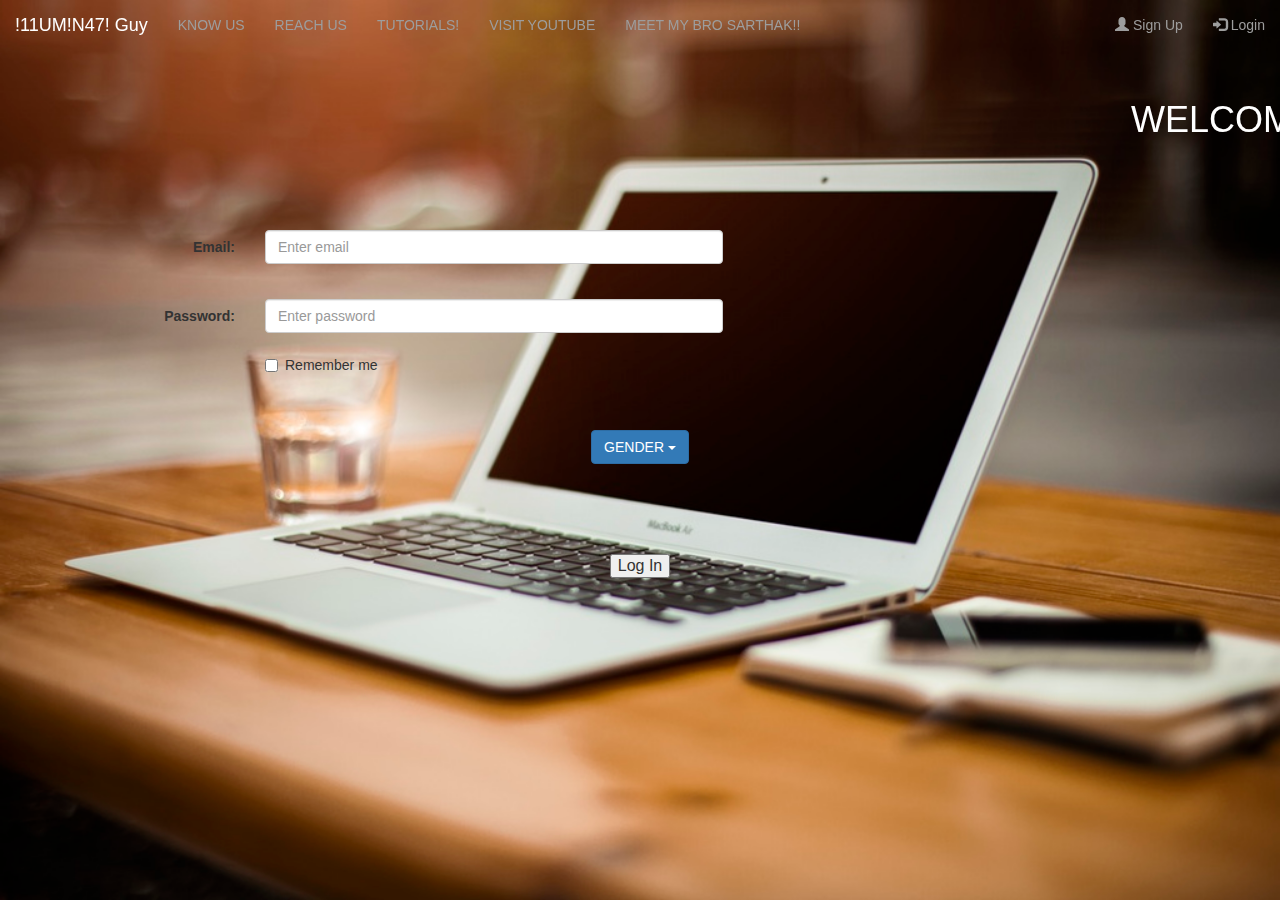
<file: form.html>
<html>
<body background="bg.jpg">
<audio src="login.mp3" autoplay></audio>
<head>
 <meta charset="utf-8">
  <meta name="viewport" content="width=device-width, initial-scale=1">
  <link rel="stylesheet" href="http://maxcdn.bootstrapcdn.com/bootstrap/3.3.6/css/bootstrap.min.css">
  <script src="https://ajax.googleapis.com/ajax/libs/jquery/1.12.0/jquery.min.js"></script>
  <script src="http://maxcdn.bootstrapcdn.com/bootstrap/3.3.6/js/bootstrap.min.js"></script>
<title>
JOIN US!!
</title>
<nav class="navbar navbar-inverse navbar-custom navbar-fixed-top">

<style type="text/css">
  .navbar-custom
  {
        color: #FFFFFF;
        background-color:rgba(0,0,0,0);
        border: 0;
    }
</style>
  <div class="container-fluid">
    <div class="navbar-header">
<button type="button" class="navbar-toggle" data-toggle="collapse" data-target="#myNavbar">
        <span class="icon-bar"></span>
        <span class="icon-bar"></span>
        <span class="icon-bar"></span>                        
      </button>
<a class="navbar-brand" href="index.html">!11UM!N47! Guy</a>
    </div>
<div class="collapse navbar-collapse" id="myNavbar">
    <ul class="nav navbar-nav">
      <li><a href="page1.html">KNOW US</a></li>
      <li><a href="page2.html">REACH US</a></li>
      <li><a href="http://www.illuminatiguy.weebly.com">TUTORIALS!</a></li>
      <li><a href="http://www.youtube.com">VISIT YOUTUBE</a></li>
<li><a href="Sarthk.html">MEET MY BRO SARTHAK!!</a></li>
      </ul>
    <ul class="nav navbar-nav navbar-right">
      <li><a href="form.html"><span class="glyphicon glyphicon-user"></span> Sign Up</a></li>
      <li><a href="login.html"><span class="glyphicon glyphicon-log-in"></span> Login</a></li>
    </ul>
  </div>
</nav><br><br><br><br>
<style>body
{
background-repeat: no-repeat;
background-size: cover;}
</style>
<style>
.dropdown {
    position: relative;
    display: inline-block;
}

.dropdown-content {
    display: none;
    position: absolute;
    background-color: 08354C;
    min-width: 160px;
    box-shadow: 0px 8px 16px 0px rgba(0,0,0,0.2);
    padding: 12px 16px;
}
.dropdown:hover .dropdown-content {
    display: block;
}
</style>
</head>
<h1>
<MARQUEE behavior="scroll" direction="left" width="100%" scrollamount="20"><font color="white">WELCOME ABOARD !!!!!</marquee></h1><br><br><br><br></font>

<div class="container">
  <form action="welcome.html" method="post" class="form-horizontal" role="form">
    <div class="form-group">
      <label class="control-label col-sm-2" for="email">Email:</label>
      <div class="col-sm-5">
        <input type="email" class="form-control" id="email" placeholder="Enter email"><br>
      </div>
    </div>
    <div class="form-group">
      <label class="control-label col-sm-2" for="pwd">Password:</label>
      <div class="col-sm-5">          
        <input type="password" class="form-control" id="pwd" placeholder="Enter password">
      </div>
    </div>
    <div class="form-group">        
      <div class="col-sm-offset-2 col-sm-10">
        <div class="checkbox">
          <label><input type="checkbox"> Remember me</label>
        </div>
      </div>
    </div>
  </form>
</div>
<br><br>
<table align = "center">
<tr>
<td>
    <div class="dropdown">
    <button class="btn btn-primary dropdown-toggle" type="button" data-toggle="dropdown">
    GENDER
    <span class="caret"></span></button>
    <ul class="dropdown-menu">
      <li><a href="#">MALE</a></li>
      <li><a href="#">FEMALE</a></li>
      <li><a href="#">OTHER</a></li>
    </ul>
</div>
</td>
</tr>
</table>
<table align="center">
  <tr>
    <td><br><br><br><br><br>
      <input type="submit" value="Log In"></input>
    </td>
  </tr>
</table>
</body>
</html>
</file>
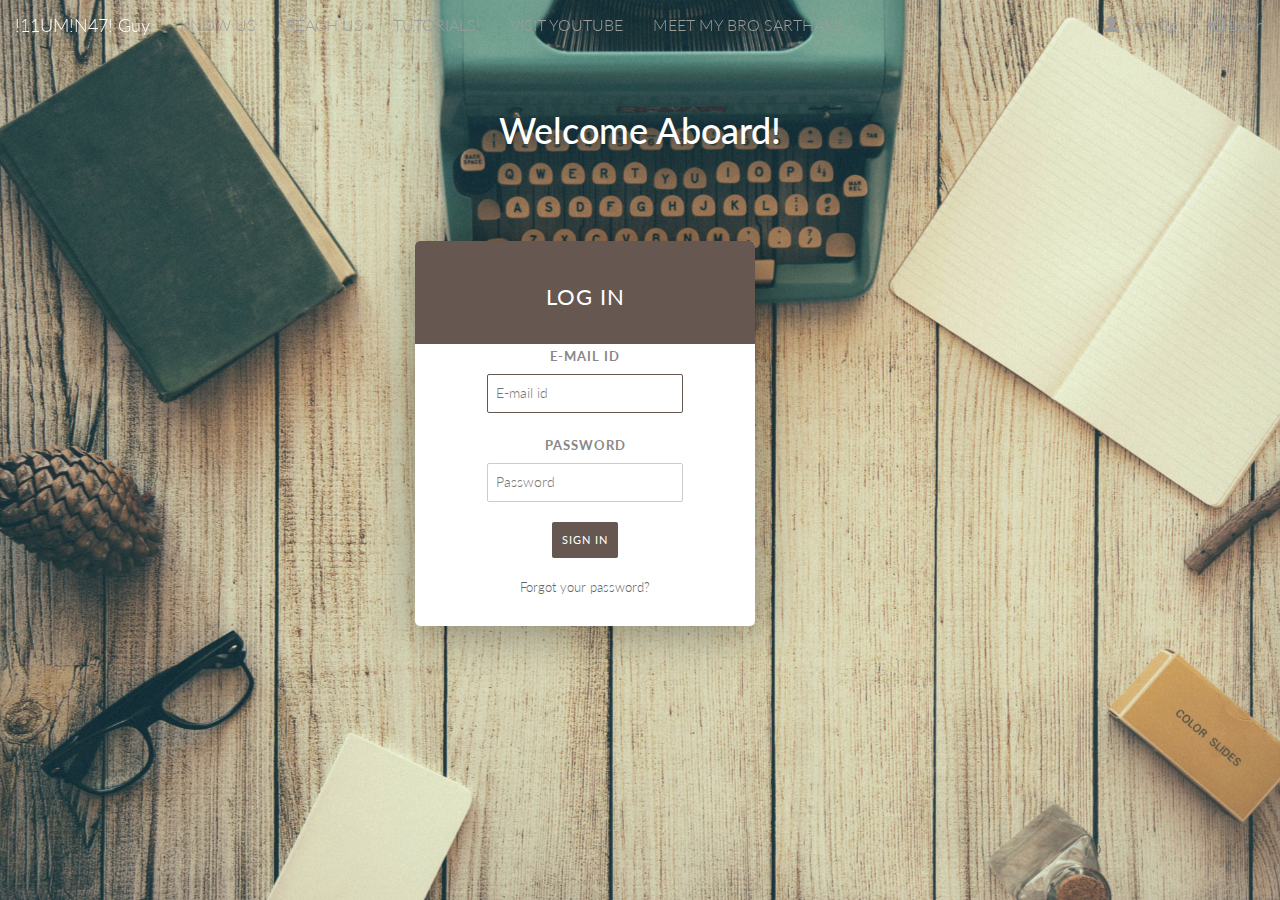
<file: login.html>
<html>

<head>
	<meta charset="utf-8">
  <meta name="viewport" content="width=device-width, initial-scale=1">
  <link rel="stylesheet" href="http://maxcdn.bootstrapcdn.com/bootstrap/3.3.6/css/bootstrap.min.css">
  <script src="https://ajax.googleapis.com/ajax/libs/jquery/1.12.0/jquery.min.js"></script>
  <script src="http://maxcdn.bootstrapcdn.com/bootstrap/3.3.6/js/bootstrap.min.js"></script>
	<title>Log In</title>

	<!-- Google Fonts -->
	<link href='https://fonts.googleapis.com/css?family=Roboto+Slab:400,100,300,700|Lato:400,100,300,700,900' rel='stylesheet' type='text/css'>

	<link rel="stylesheet" href="animate.css">
	<!-- Custom Stylesheet -->
	<link rel="stylesheet" href="style.css">
	



<nav class="navbar navbar-inverse navbar-custom navbar-fixed-top">

<style type="text/css">
	.navbar-custom
	{
    		color: #FFFFFF;
    		background-color:rgba(0,0,0,0);
        border: 0;
		}
</style>
  <div class="container-fluid">
    <div class="navbar-header">
<button type="button" class="navbar-toggle" data-toggle="collapse" data-target="#myNavbar">
        <span class="icon-bar"></span>
        <span class="icon-bar"></span>
        <span class="icon-bar"></span>                        
      </button>
<a class="navbar-brand" href="index.html">!11UM!N47! Guy</a>
    </div>
<div class="collapse navbar-collapse" id="myNavbar">
    <ul class="nav navbar-nav">
      <li><a href="page1.html">KNOW US</a></li>
      <li><a href="page2.html">REACH US</a></li>
      <li><a href="http://www.illuminatiguy.weebly.com">TUTORIALS!</a></li>
      <li><a href="http://www.youtube.com">VISIT YOUTUBE</a></li>
<li><a href="Sarthk.html">MEET MY BRO SARTHAK!!</a></li>
      </ul>
    <ul class="nav navbar-nav navbar-right">
      <li><a href="form.html"><span class="glyphicon glyphicon-user"></span> Sign Up</a></li>
      <li><a href="login.html"><span class="glyphicon glyphicon-log-in"></span> Login</a></li>
    </ul>
  </div>
</nav><br><br><br><br>



</head>

<body background = "photo_bg.jpg">
<h1 align="center"><font color="white">Welcome Aboard!</font></h1>
	<div class="container" align ="center">
		<div class="top">
		</div>
		<div class="login-box animated fadeInUp">
			<div class="box-header">
				<h2><font color="white">Log In</font></h2>
			</div>
			<label for="username">E-mail Id</label>
			<br/>
			<input type="text" id="email" placeholder="E-mail id">
			<br/>
			<label for="password">Password</label>
			<br/>
			<input type="password" id="password" placeholder="Password">
			<br/>
			<button type="submit">Sign In</button>
			<br/>
			<a href="#"><p class="small">Forgot your password?</p></a>
		</div>
	</div>
</body>

<script>
	$(document).ready(function () {
    	$('#logo').addClass('animated fadeInDown');
    	$("input:text:visible:first").focus();
	});
	$('#username').focus(function() {
		$('label[for="username"]').addClass('selected');
	});
	$('#username').blur(function() {
		$('label[for="username"]').removeClass('selected');
	});
	$('#password').focus(function() {
		$('label[for="password"]').addClass('selected');
	});
	$('#password').blur(function() {
		$('label[for="password"]').removeClass('selected');
	});
</script>

</html>
</file>
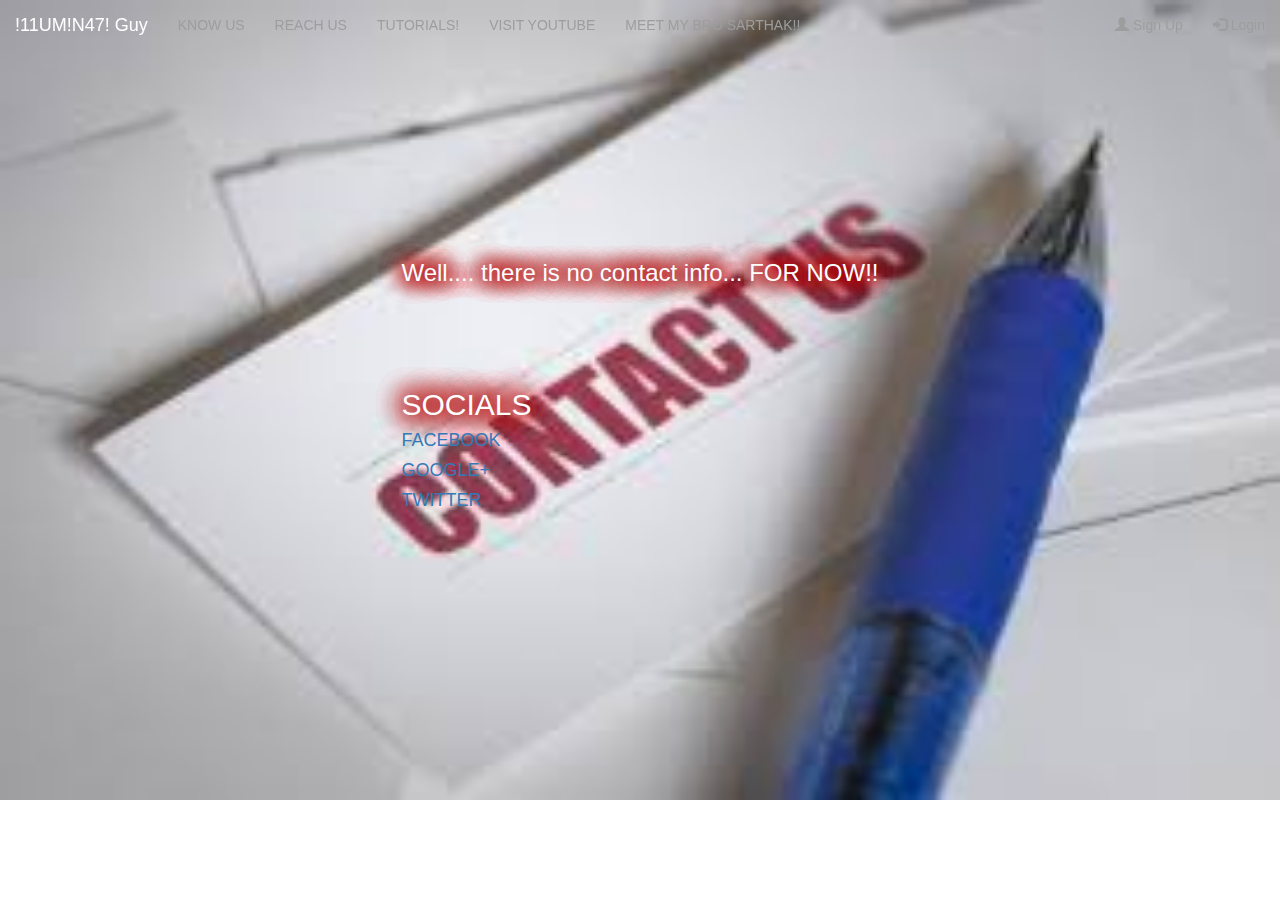
<file: page2.html>
<html>
<html>
<head>
<meta charset="utf-8">
  <meta name="viewport" content="width=device-width, initial-scale=1">
  <link rel="stylesheet" href="http://maxcdn.bootstrapcdn.com/bootstrap/3.3.6/css/bootstrap.min.css">
  <script src="https://ajax.googleapis.com/ajax/libs/jquery/1.12.0/jquery.min.js"></script>
  <script src="http://maxcdn.bootstrapcdn.com/bootstrap/3.3.6/js/bootstrap.min.js"></script>
<title>Contact us</title>
<nav class="navbar navbar-inverse navbar-custom navbar-fixed-top">

<style type="text/css">
  .navbar-custom
  {
        color: #FFFFFF;
        background-color:rgba(0,0,0,0);
        border: 0;
    }
</style>
  <div class="container-fluid">
    <div class="navbar-header">
<button type="button" class="navbar-toggle" data-toggle="collapse" data-target="#myNavbar">
        <span class="icon-bar"></span>
        <span class="icon-bar"></span>
        <span class="icon-bar"></span>                        
      </button>
<a class="navbar-brand" href="index.html">!11UM!N47! Guy</a>
    </div>
<div class="collapse navbar-collapse" id="myNavbar">
    <ul class="nav navbar-nav">
      <li><a href="page1.html">KNOW US</a></li>
      <li><a href="page2.html">REACH US</a></li>
      <li><a href="http://www.illuminatiguy.weebly.com">TUTORIALS!</a></li>
      <li><a href="http://www.youtube.com">VISIT YOUTUBE</a></li>
<li><a href="Sarthk.html">MEET MY BRO SARTHAK!!</a></li>
      </ul>
    <ul class="nav navbar-nav navbar-right">
      <li><a href="form.html"><span class="glyphicon glyphicon-user"></span> Sign Up</a></li>
      <li><a href="login.html"><span class="glyphicon glyphicon-log-in"></span> Login</a></li>
    </ul>
  </div>
</nav><br><br><br><br><br><br><br><br><br><br><br><br>
</head>
<body background="img.jpg">
<style>body
{
background-repeat: no-repeat;
background-size: 1280px 800px;}
</style>
<font color="white">
<table align="center">
<tr>
    <td>
      <font color="white">
<h3>Well.... there is no contact info... FOR NOW!!</h3><br><br><br><br>
<style>
h3
{
text-shadow: 0 0 0.9em #b60707, 0 0 0.9em #b60707, 0 0 0.9em #b60707, 0 0 0.9em #b60707, 0 0 0.9em #b60707, 0 0 0.9em #b60707;
}
</style>
<h2>SOCIALS</h2>
<h4><a href="http://www.facebook.com">FACEBOOK</a></h4>
<h4><a href="https://plus.google.com">GOOGLE+</a></h4>
<h4><a href="http://www.twitter.com"> TWITTER </a></h4>
<style>
h2
{
text-shadow: 0 0 0.9em #b60707, 0 0 0.9em #b60707, 0 0 0.9em #b60707, 0 0 0.9em #b60707, 0 0 0.9em #b60707, 0 0 0.9em #b60707;
}

<style>
h4
{
text-shadow: 0 0 0.9em #b60707, 0 0 0.9em #b60707, 0 0 0.9em #b60707, 0 0 0.9em #b60707, 0 0 0.9em #b60707, 0 0 0.9em #b60707;
}
</style>

</style>
</tr>
</td>
</font>
  </table>
</body>
</html>
</file>
<file: style.css>
body {
	background: url("photo_bg.jpg") no-repeat center center fixed;
	background-size: cover;
	font-size: 16px;
	font-family: 'Lato', sans-serif;
	font-weight: 300;
	margin: 0;
	color: #666;
}

/* Typography */
h1#title {
	font-family: 'Roboto Slab', serif;
	font-weight: 300;
	font-size: 3.2em;
	color: white;
	text-shadow: 0 0 10px rgba(0,0,0,0.8);
	margin: 0 auto;
	padding-top: 180px;
	max-width: 300px;
	text-align: center;
	position: relative;
	top: 0px;
}

h1#title span span {
	font-weight: 400;
}

h2 {
	text-transform: uppercase;
	color: white;
	font-weight: 400;
	letter-spacing: 1px;
	font-size: 1.4em;
	line-height: 2.8em;
}

a {
	text-decoration: none;
	color: #666;
}

a:hover {
	color: #aeaeae;
}

p.small {
	font-size: 0.8em;
	margin: 20px 0 0;
}


/* Layout */
.container {
	margin: 0;
}

.top {
	margin: 0;
	padding: 0;
	width: 100%;
	background: -moz-linear-gradient(top,  rgba(0,0,0,0.6) 0%, rgba(0,0,0,0) 100%); /* FF3.6-15 */
	background: -webkit-linear-gradient(top,  rgba(0,0,0,0.6) 0%,rgba(0,0,0,0) 100%); /* Chrome10-25,Safari5.1-6 */
	background: linear-gradient(to bottom,  rgba(0,0,0,0.6) 0%,rgba(0,0,0,0) 100%); /* W3C, IE10+, FF16+, Chrome26+, Opera12+, Safari7+ */
	filter: progid:DXImageTransform.Microsoft.gradient( startColorstr='#99000000', endColorstr='#00000000',GradientType=0 ); /* IE6-9 */
}

.login-box {
	background-color: white;
	max-width: 340px;
	margin: 0 auto;
	position: relative;
	top: 80px;
	padding-bottom: 30px;
	border-radius: 5px;
	box-shadow: 0 5px 50px rgba(0,0,0,0.4);
	text-align: center;
}

.login-box .box-header {
	background-color: #665851;
	padding: 5px;
	margin-top: 0;
	border-radius: 5px 5px 0 0;
}

.login-box label {
	font-weight: 700;
	font-size: .8em;
	color: #888;
	letter-spacing: 1px;
	text-transform: uppercase;
	line-height: 2em;
}

.login-box input {
	margin-bottom: 20px;
	padding: 8px;
	border: 1px solid #ccc;
	border-radius: 2px;
	font-size: .9em;
	color: #888;
}

.login-box input:focus {
	outline: none;
	border-color: #665851;
	transition: 0.5s;
	color: #665851;
}

.login-box button {
	margin-top: 0px;
	border: 0;
	border-radius: 2px;
	color: white;
	padding: 10px;
	text-transform: uppercase;
	font-weight: 400;
	font-size: 0.7em;
	letter-spacing: 1px;
	background-color: #665851;
	cursor:pointer;
	outline: none;
}

.login-box button:hover {
	opacity: 0.7;
	transition: 0.5s;
}

.login-box button:hover {
	opacity: 0.7;
	transition: 0.5s;
}

.selected {
	color: #665851!important;
	transition: 0.5s;
}

/* Animation Delay */
#logo {
  -webkit-animation-duration: 1s;
  -webkit-animation-delay: 2s;
}

.login-box {
  -webkit-animation-duration: 1s;
  -webkit-animation-delay: 1s;
}
</file>
